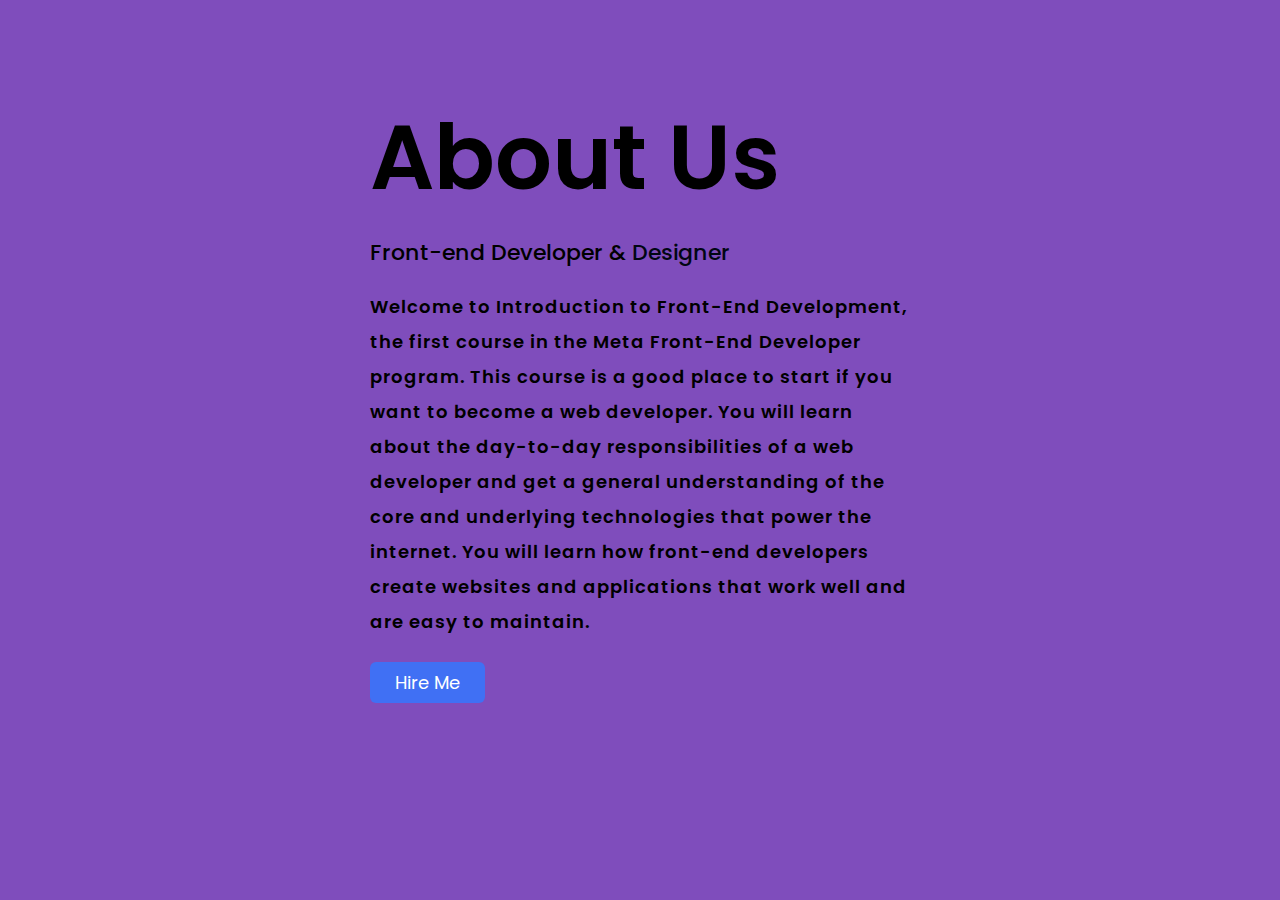
<file: about.html>
<!DOCTYPE html>
<!---Coding By CoderGirl!--->
<html lang="en">
<head>
  <meta charset="UTF-8">
  <meta name="viewport" content="width=device-width, initial-scale=1.0">
  <meta http-equiv="X-UA-Compatible" content="ie=edge">
  <!--<title> An About Us Page | CoderGirl </title>-->
  <!---Custom Css File!--->
  <link rel="stylesheet" href="/about.css">
</head>
<body>
  <section class="about-us">
    <div class="about">
      <!--<img src="girl.png" class="pic">-->
      <div class="text">
        <h2>About Us</h2>
        <h5>Front-end Developer & <span>Designer</span></h5>
          <p>Welcome to Introduction to Front-End Development, the first course in the Meta Front-End Developer program.  

            This course is a good place to start if you want to become a web developer.
             You will learn about the day-to-day responsibilities of a web developer and get a general understanding 
             of the core and underlying technologies that power the internet. You will learn how front-end developers 
             create websites 
            and applications that work well and are easy to maintain. </p>
        <div class="data">
        <a href="#" class="hire">Hire Me</a>
        </div>
      </div>
    </div>
  </section>
</body>
</html>
</file>
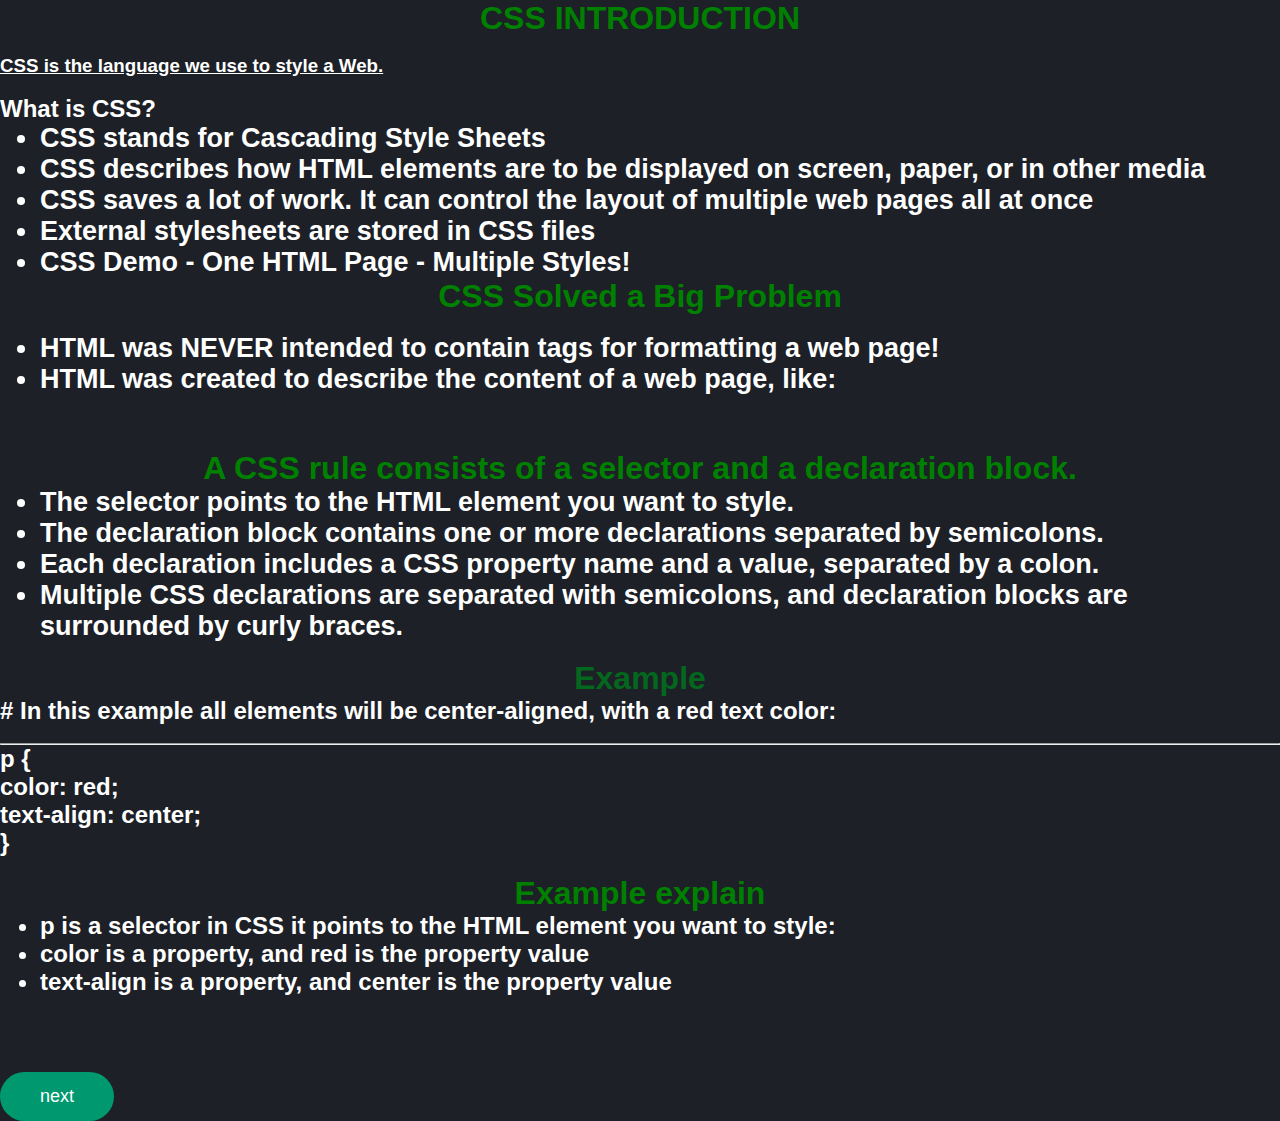
<file: indexcss.html>
<!DOCTYPE html>
<html lang="en">
<head>
    <meta charset="UTF-8">
    <meta http-equiv="X-UA-Compatible" content="IE=edge">
    <meta name="viewport" content="width=device-width, initial-scale=1.0">
    <title>Document</title>
    <link rel="stylesheet" href="CSS.css">
</head>
<body>
    <div class="ok">
        <h1> CSS INTRODUCTION</h1><br>
       <u> <h3> CSS is the language we use to style a Web.</h3></u>
           <br> <h2>What is CSS?</h2>
           <ul><p>
            <h2>
            <li style="font-size: 3vh;">CSS stands for Cascading Style Sheets</li>
            <li style="font-size: 3vh;">CSS describes how HTML elements are to be displayed on screen, paper, or in other media</li>
            <li style="font-size: 3vh;">CSS saves a lot of work. It can control the layout of multiple web pages all at once</li>
            <li style="font-size: 3vh;">External stylesheets are stored in CSS files</li>
            <li style="font-size: 3vh;">CSS Demo - One HTML Page - Multiple Styles!</li></h2> </p>
           </ul>

           <div class="ok2">
            <h1>CSS Solved a Big Problem</h1><br>
            <p>
                <h2>
            <ul><li style="font-size: 3vh;">HTML was NEVER intended to contain tags for formatting a web page!</li>
            <li style="font-size: 3vh;">HTML was created to describe the content of a web page, like:
</li></h2></p>
<br>
<div class="ok3">
    <h1>  <br>  A CSS rule consists of a selector and a declaration block. </h1>

       <ul>
        <h2>
        <li style="font-size: 3vh;">The selector points to the HTML element you want to style.</li>
        <li style="font-size: 3vh;"> The declaration block contains one or more declarations separated by semicolons.</li>
        <li style="font-size: 3vh;">Each declaration includes a CSS property name and a value, separated by a colon.</li>
        <li style="font-size: 3vh;">     Multiple CSS declarations are separated with semicolons, and declaration blocks are surrounded by curly braces.</li>
        
    </h2>
    
    </ul> <br>

  
       <h1 style="color:rgb(4, 103, 30);"> Example</h1>
        <b><h2>#  In this example all elements will be center-aligned, with a red text color:</b> </h2>
        <br>
        <h2>
       <hr> p {<br>
          color: red;<br>
          text-align: center;<br>
        }</h2> <br>
       <h1>Example explain</h1>
       <h2><ul><li> p is a selector in CSS it points to the HTML element you want to style:</li>
    <li> color is a property, and red is the property value</li>
    <li>  text-align is a property, and center is the property value</li>
    </ul> <br>
       
      </h2>
</div>
            </ul>
             <br>
             <a href="" class="topic">next </a>
            
        </div>
</body>
</html>
</file>
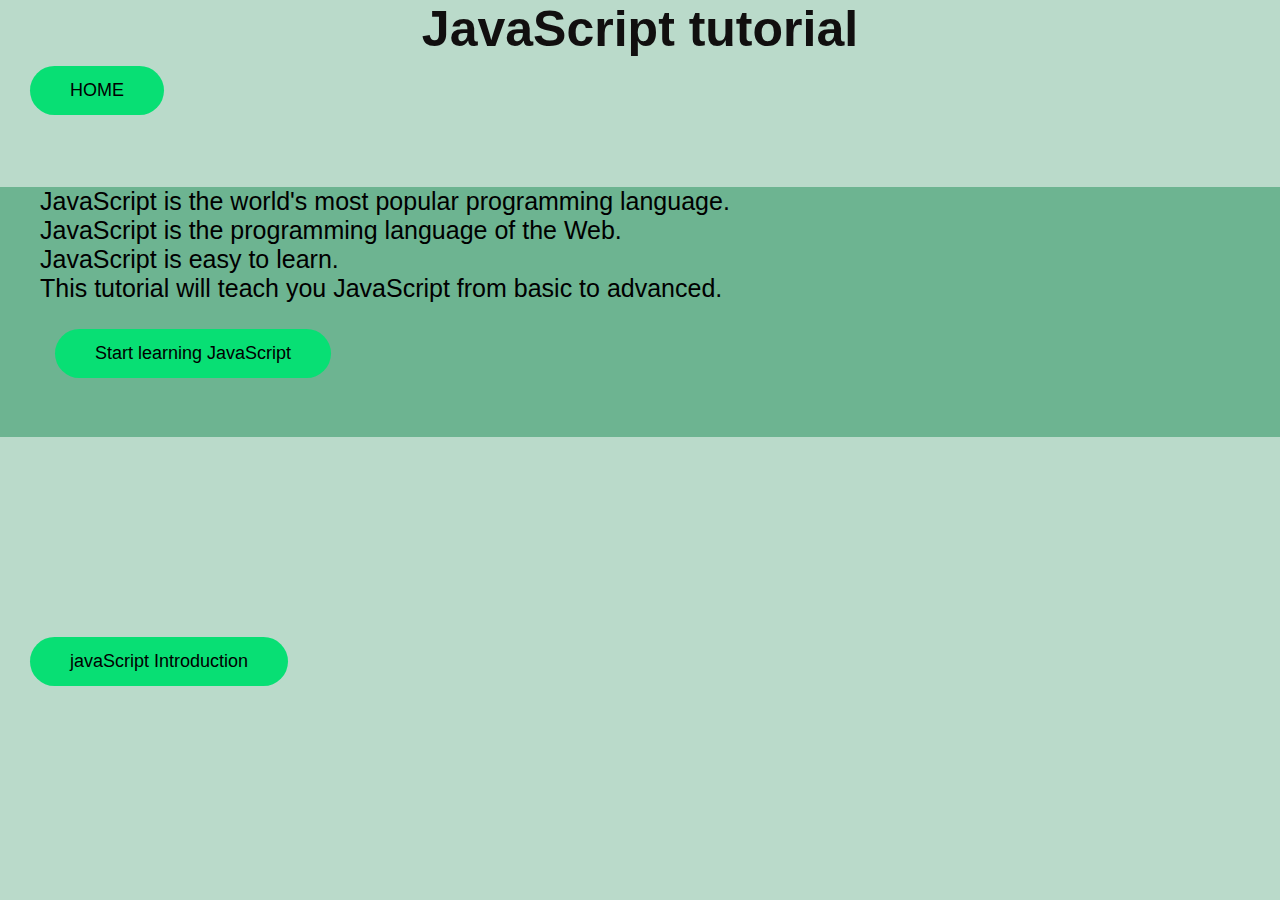
<file: learnjava.html>
<!DOCTYPE html>
<html lang="en">
<head>
    <meta charset="UTF-8">
    <meta http-equiv="X-UA-Compatible" content="IE=edge">
    <meta name="viewport" content="width=device-width, initial-scale=1.0">
    <title>javaScript</title>
    <link rel="stylesheet" href="/learnjava.css">
</head>
<body>
    <div class="centre">
        <nav> <h1>JavaScript tutorial</h1><br>
        <a href="/index.html" class="centre">HOME</a>
        </nav><br><br><br><br>
       <div class="ok">
        <nav>
            <p>JavaScript is the world's most popular programming language.</p>

               <p> JavaScript is the programming language of the Web.</p>
                
              <p> JavaScript is easy to learn.</p> 
                
               <p> This tutorial will teach you JavaScript from basic to advanced.</p><br><br>
               <a href="" class="ok">Start learning JavaScript</a>
        </nav>
       </div>
<br><br><br><br><br><br><br><br><br><br><br><br>
    </div>
    <footer>
        <div class="ok2">
            <a href="" class="ok2">javaScript Introduction</a>
        </div>
    </footer>
</body>
</html>
</file>
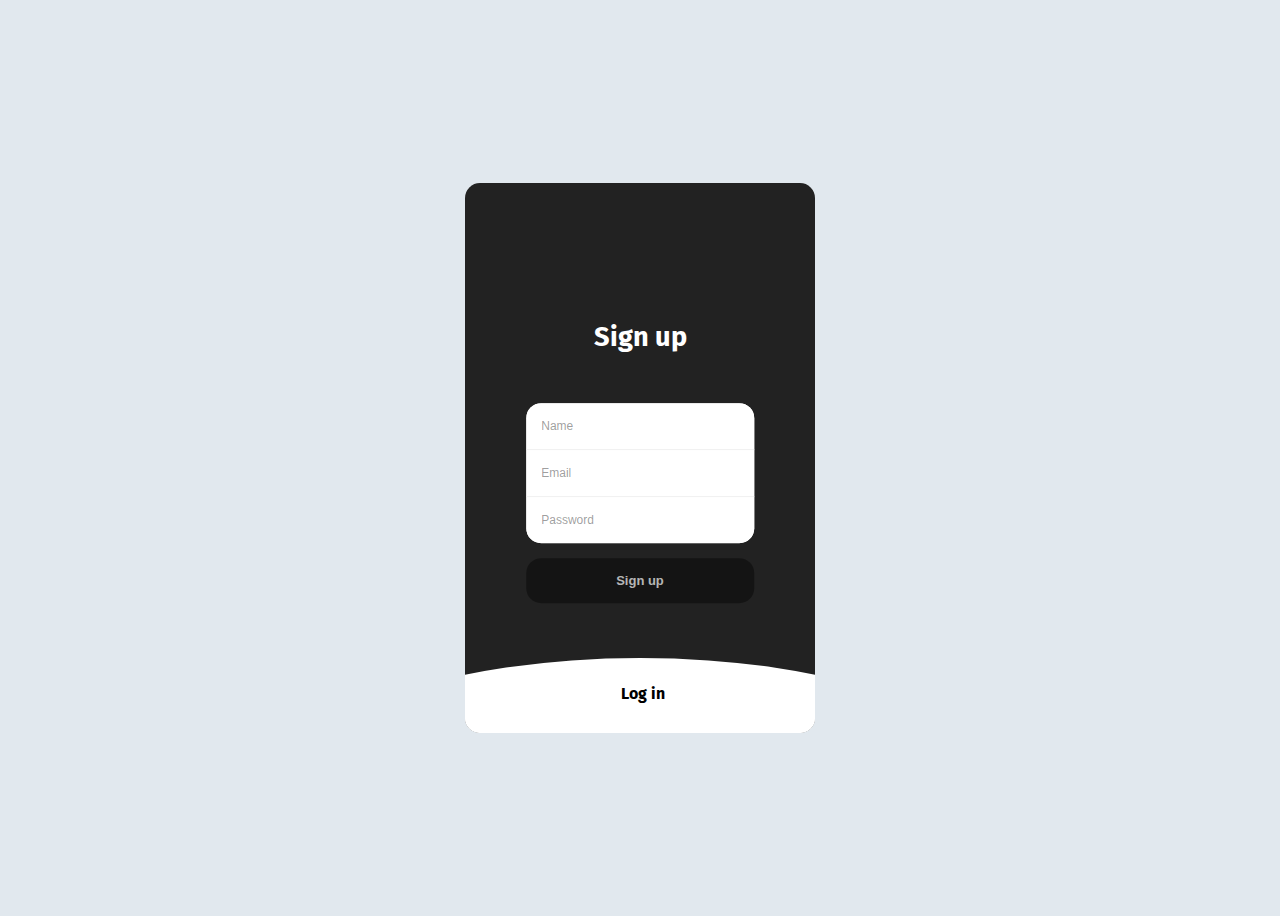
<file: signup.html>
<!DOCTYPE html>
<html lang="en">
<head>
    <meta charset="UTF-8">
    <meta http-equiv="X-UA-Compatible" content="IE=edge">
    <meta name="viewport" content="width=device-width, initial-scale=1.0">
    <title>Document</title>
    <link rel="stylesheet" href="/signup.css">
</head>
<body>
  <div class="form-structor">
    <div class="signup">
      <h2 class="form-title" id="signup"><span></span>Sign up</h2>
      <div class="form-holder">
        <input type="text" class="input" placeholder="Name" />
        <input type="email" class="input" placeholder="Email" />
        <input type="password" class="input" placeholder="Password" />
      </div>
      <button class="submit-btn">Sign up</button>
    </div>
    <div class="login slide-up">
      <div class="center">
        <h2 class="form-title" id="login"><span></span>Log in</h2>
        <div class="form-holder">
          <input type="email" class="input" placeholder="Email" />
          <input type="password" class="input" placeholder="Password" />
        </div>
        <button class="submit-btn">Log in</button>
      </div>
    </div>
  </div>
  <script src="/signup.js"></script>
</body>
</html>
</file>
<file: about.css>
@import url('https://fonts.googleapis.com/css2?family=Poppins:wght@200;300;400;500&display=swap');
*{
  margin: 0;
  padding: 0;
  box-sizing: border-box;
  font-family: 'Poppins', sans-serif;
}
.about-us{
  height: 100vh;
  width: 100%;
  padding: 90px 0;
  background: #7f4dbc;
}
.pic{
  height: auto;
  width:  302px;
}
.about{
  width: 1130px;
  max-width: 85%;
  margin: 0 auto;
  display: flex;
  align-items: center;
  justify-content: space-around;
}
.text{
  width: 540px;
}
.text h2{
  font-size: 90px;
  font-weight: 600;
  margin-bottom: 10px;

}
.text h5{
  font-size: 22px;
  font-weight: 500;
  margin-bottom: 20px;
}
span{
  color: #010613;
}
.text p{
  font-size: 18px;
  line-height: 35px;
  letter-spacing: 1px;
  font-weight: 600;
}
.data{
  margin-top: 30px;
}
.hire{
  font-size: 18px;
  background: #4070f4;
  color: #fff;
  text-decoration: none;
  border: none;
  padding: 8px 25px;
  border-radius: 6px;
  transition: 0.5s;
}
.hire:hover{
  background: #000;
  border: 1px solid #4070f4;
}
</file>
<file: CSS.css>
*{
    margin: 0;
    padding: 20;
    font-family: 'poppins', sans-serif;
    box-sizing: border-box;
    
}
.ok{
    background: #1d2026;
    min-height: 100vh;
    width: 100%;
    color: #fff;
    position: relative;

}
.ok h1{
    color: green;
    display: flex;
    justify-content: center;
    align-items: center;

}
.class ul{

color: aqua;
}
.ok a{
    text-decoration: none;
    background: #00986f;
    padding: 14px 40px;
    display: inline-block;
    color: white;
    font-size: 18px;
    margin-top: 30px;
    border-radius: 30px;
    
}
.ok3 p{
    font-size: 3vh;
}
.ok2 p{
    font-size: 3vh;
}
</file>
<file: learnjava.css>
*{
    margin: 0;
    padding: 0;
    font-family: 'poppins', sans-serif;
    box-sizing: border-box;
}
body{
    background: #badaca;
}
.centre nav h1 {
    color: #110f0f;
    display: flex;
    font-size: 50px;
    justify-content: center;
    
}
.centre nav a {
    text-decoration: none;
    background: #08df74;
    padding: 14px 40px;
    display: inline-block;
    display:inline-table;
    color: #000;
    font-size: 18px;
    margin-top: -10px;
    margin-left:30px ;
    border-radius: 80px;
}
.ok nav{
    background: #6db491;
    height:250px;
}
.ok nav p{ 
    margin-left: 40px;
    font-size: 25px ;
    font-weight: 900px;
}
.ok  nav a{
    background:#08df74;
    margin-left: 55px;

}
.ok2 a{
    text-decoration: none;
    background: #08df74;
    padding: 14px 40px;
    display: inline-block;
    display:inline-table;
    color: #000;
    font-size: 18px;
    margin-top: -80px;
    margin-left:30px ;
    border-radius: 80px;
}   
}
</file>
<file: signup.css>
@import url("https://fonts.googleapis.com/css?family=Fira+Sans");

html,body {
	position: relative;
	min-height: 100vh;
	background-color: #E1E8EE;
	display: flex;
	align-items: center;
	justify-content: center;
	font-family: "Fira Sans", Helvetica, Arial, sans-serif;
  -webkit-font-smoothing: antialiased;
  -moz-osx-font-smoothing: grayscale;
}

.form-structor {
	background-color: #222;
	border-radius: 15px;
	height: 550px;
	width: 350px;
	position: relative;
	overflow: hidden;
	
	&::after {
		content: '';
		opacity: .8;
		position: absolute;
		top: 0;right:0;bottom:0;left:0;
		background-repeat: no-repeat;
		background-position: left bottom;
		background-size: 500px;
		background-image: url('https://images.unsplash.com/photo-1503602642458-232111445657?ixlib=rb-0.3.5&ixid=eyJhcHBfaWQiOjEyMDd9&s=bf884ad570b50659c5fa2dc2cfb20ecf&auto=format&fit=crop&w=1000&q=100');
	}
	
	.signup {
		position: absolute;
		top: 50%;
		left: 50%;
		-webkit-transform: translate(-50%, -50%);
		width: 65%;
		z-index: 5;
		-webkit-transition: all .3s ease;
		
		
		&.slide-up {
			top: 5%;
			-webkit-transform: translate(-50%, 0%);
			-webkit-transition: all .3s ease;
		}
		
		&.slide-up .form-holder,
		&.slide-up .submit-btn {
			opacity: 0;
			visibility: hidden;
		}
		
		&.slide-up .form-title {
			font-size: 1em;
			cursor: pointer;
		}
		
		&.slide-up .form-title span {
			margin-right: 5px;
			opacity: 1;
			visibility: visible;
			-webkit-transition: all .3s ease;
		}
		
		.form-title {
			color: #fff;
			font-size: 1.7em;
			text-align: center;
			
			span {
				color: rgba(0,0,0,0.4);
				opacity: 0;
				visibility: hidden;
				-webkit-transition: all .3s ease;
			}
		}
		
		.form-holder {
			border-radius: 15px;
			background-color: #fff;
			overflow: hidden;
			margin-top: 50px;
			opacity: 1;
			visibility: visible;
			-webkit-transition: all .3s ease;
			
			.input {
				border: 0;
				outline: none;
				box-shadow: none;
				display: block;
				height: 30px;
				line-height: 30px;
				padding: 8px 15px;
				border-bottom: 1px solid #eee;
				width: 100%;
				font-size: 12px;
				
				&:last-child {
					border-bottom: 0;
				}
				&::-webkit-input-placeholder {
					color: rgba(0,0,0,0.4);
				}
			}
		}
		
		.submit-btn {
			background-color: rgba(0,0,0,0.4);
			color: rgba(256,256,256,0.7);
			border:0;
			border-radius: 15px;
			display: block;
			margin: 15px auto; 
			padding: 15px 45px;
			width: 100%;
			font-size: 13px;
			font-weight: bold;
			cursor: pointer;
			opacity: 1;
			visibility: visible;
			-webkit-transition: all .3s ease;
			
			&:hover {
				transition: all .3s ease;
				background-color: rgba(0,0,0,0.8);
			}
		}
	}
	
	.login {
		position: absolute;
		top: 20%;
		left: 0;
		right: 0;
		bottom: 0;
		background-color: #fff;
		z-index: 5;
		-webkit-transition: all .3s ease;
		
		&::before {
			content: '';
			position: absolute;
			left: 50%;
			top: -20px;
			-webkit-transform: translate(-50%, 0);
			background-color: #fff;
			width: 200%;
			height: 250px;
			border-radius: 50%;
			z-index: 4;
			-webkit-transition: all .3s ease;
		}
		
		.center {
			position: absolute;
			top: calc(50% - 10%);
			left: 50%;
			-webkit-transform: translate(-50%, -50%);
			width: 65%;
			z-index: 5;
			-webkit-transition: all .3s ease;
			
			.form-title {
				color: #000;
				font-size: 1.7em;
				text-align: center;

				span {
					color: rgba(0,0,0,0.4);
					opacity: 0;
			    visibility: hidden;
				  -webkit-transition: all .3s ease;
				}
			}

			.form-holder {
				border-radius: 15px;
				background-color: #fff;
				border: 1px solid #eee;
				overflow: hidden;
				margin-top: 50px;
				opacity: 1;
				visibility: visible;
				-webkit-transition: all .3s ease;

				.input {
					border: 0;
					outline: none;
					box-shadow: none;
					display: block;
					height: 30px;
					line-height: 30px;
					padding: 8px 15px;
					border-bottom: 1px solid #eee;
					width: 100%;
					font-size: 12px;

					&:last-child {
						border-bottom: 0;
					}
					&::-webkit-input-placeholder {
						color: rgba(0,0,0,0.4);
					}
				}
			}

			.submit-btn {
				background-color: #6B92A4;
				color: rgba(256,256,256,0.7);
				border:0;
				border-radius: 15px;
				display: block;
				margin: 15px auto; 
				padding: 15px 45px;
				width: 100%;
				font-size: 13px;
				font-weight: bold;
				cursor: pointer;
				opacity: 1;
				visibility: visible;
				-webkit-transition: all .3s ease;

				&:hover {
					transition: all .3s ease;
					background-color: rgba(0,0,0,0.8);
				}
			}
		}
		
		&.slide-up {
			top: 90%;
			-webkit-transition: all .3s ease;
		}
		
		&.slide-up .center {
			top: 10%;
			-webkit-transform: translate(-50%, 0%);
			-webkit-transition: all .3s ease;
		}
		
		&.slide-up .form-holder,
		&.slide-up .submit-btn {
			opacity: 0;
			visibility: hidden;
			-webkit-transition: all .3s ease;
		}
		
		&.slide-up .form-title {
			font-size: 1em;
			margin: 0;
			padding: 0;
			cursor: pointer;
			-webkit-transition: all .3s ease;
		}
		
		&.slide-up .form-title span {
			margin-right: 5px;
			opacity: 1;
			visibility: visible;
			-webkit-transition: all .3s ease;
		}
	}
}
</file>
